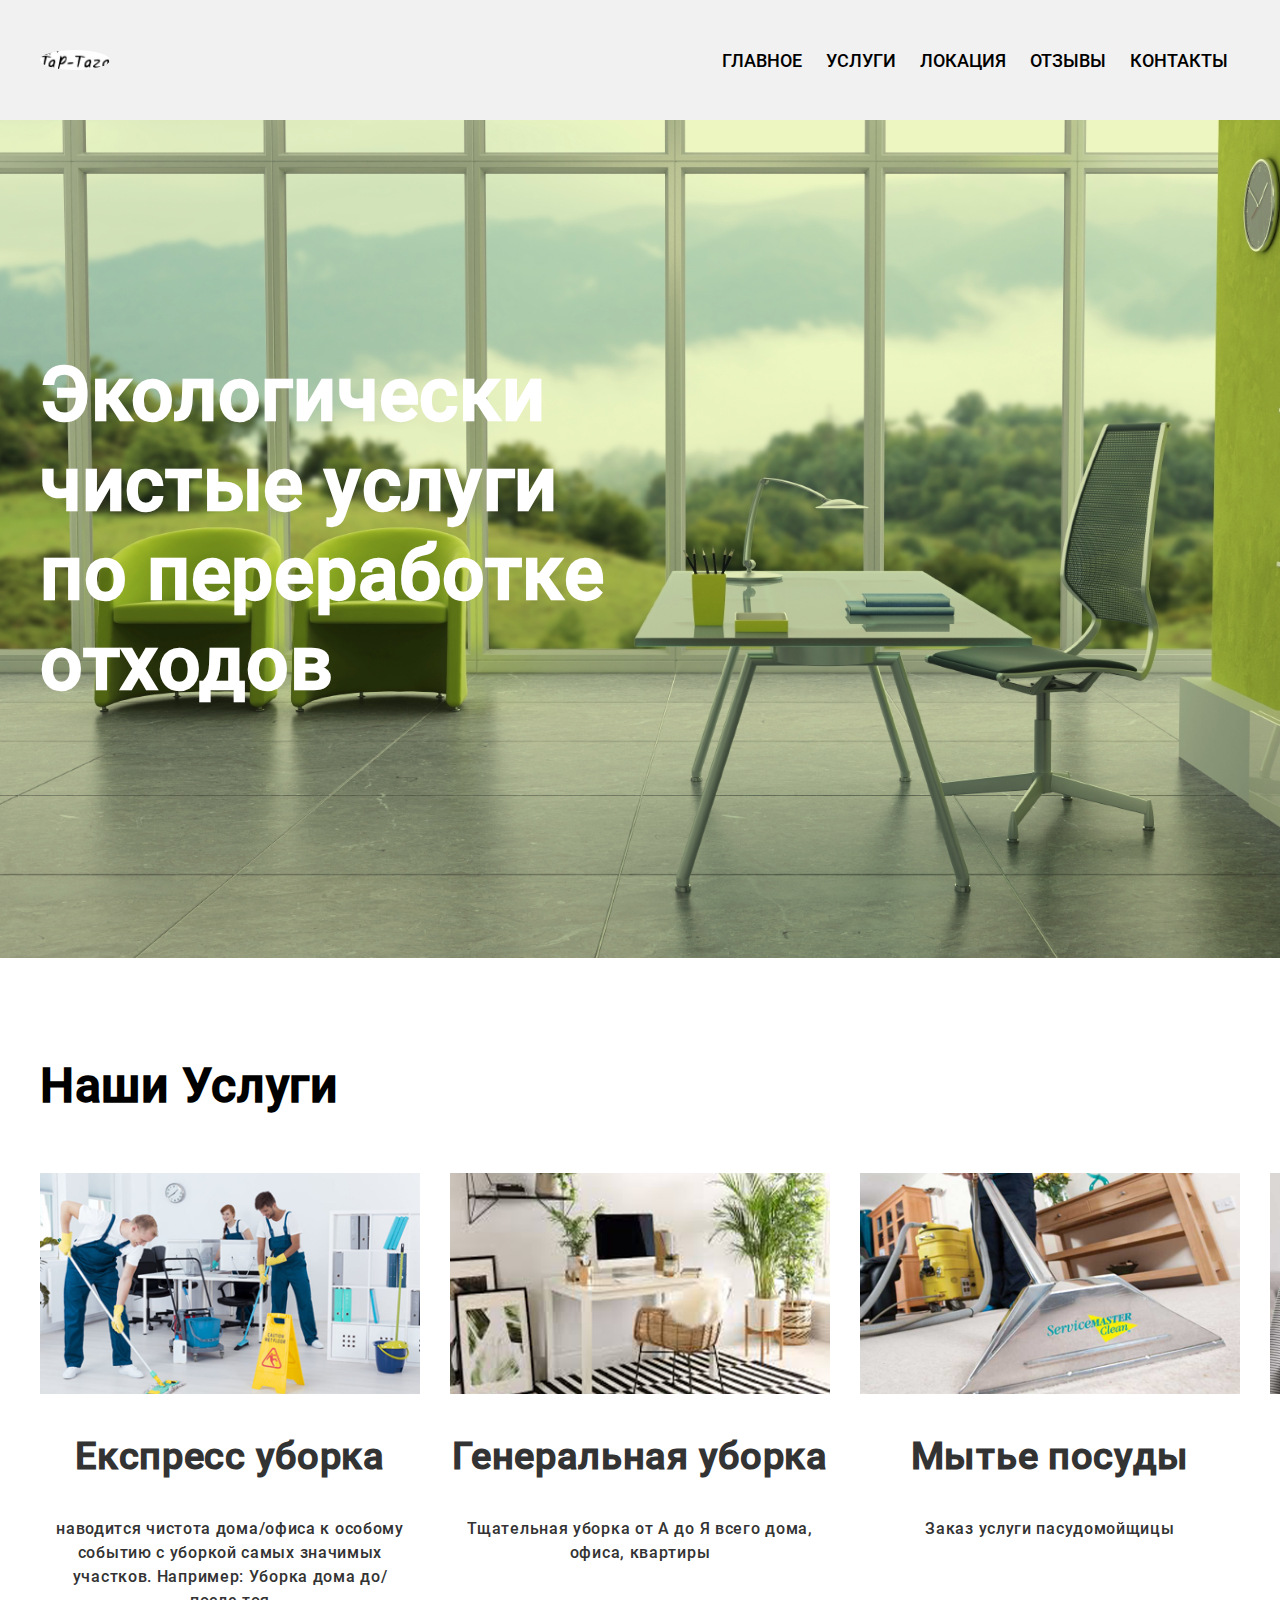
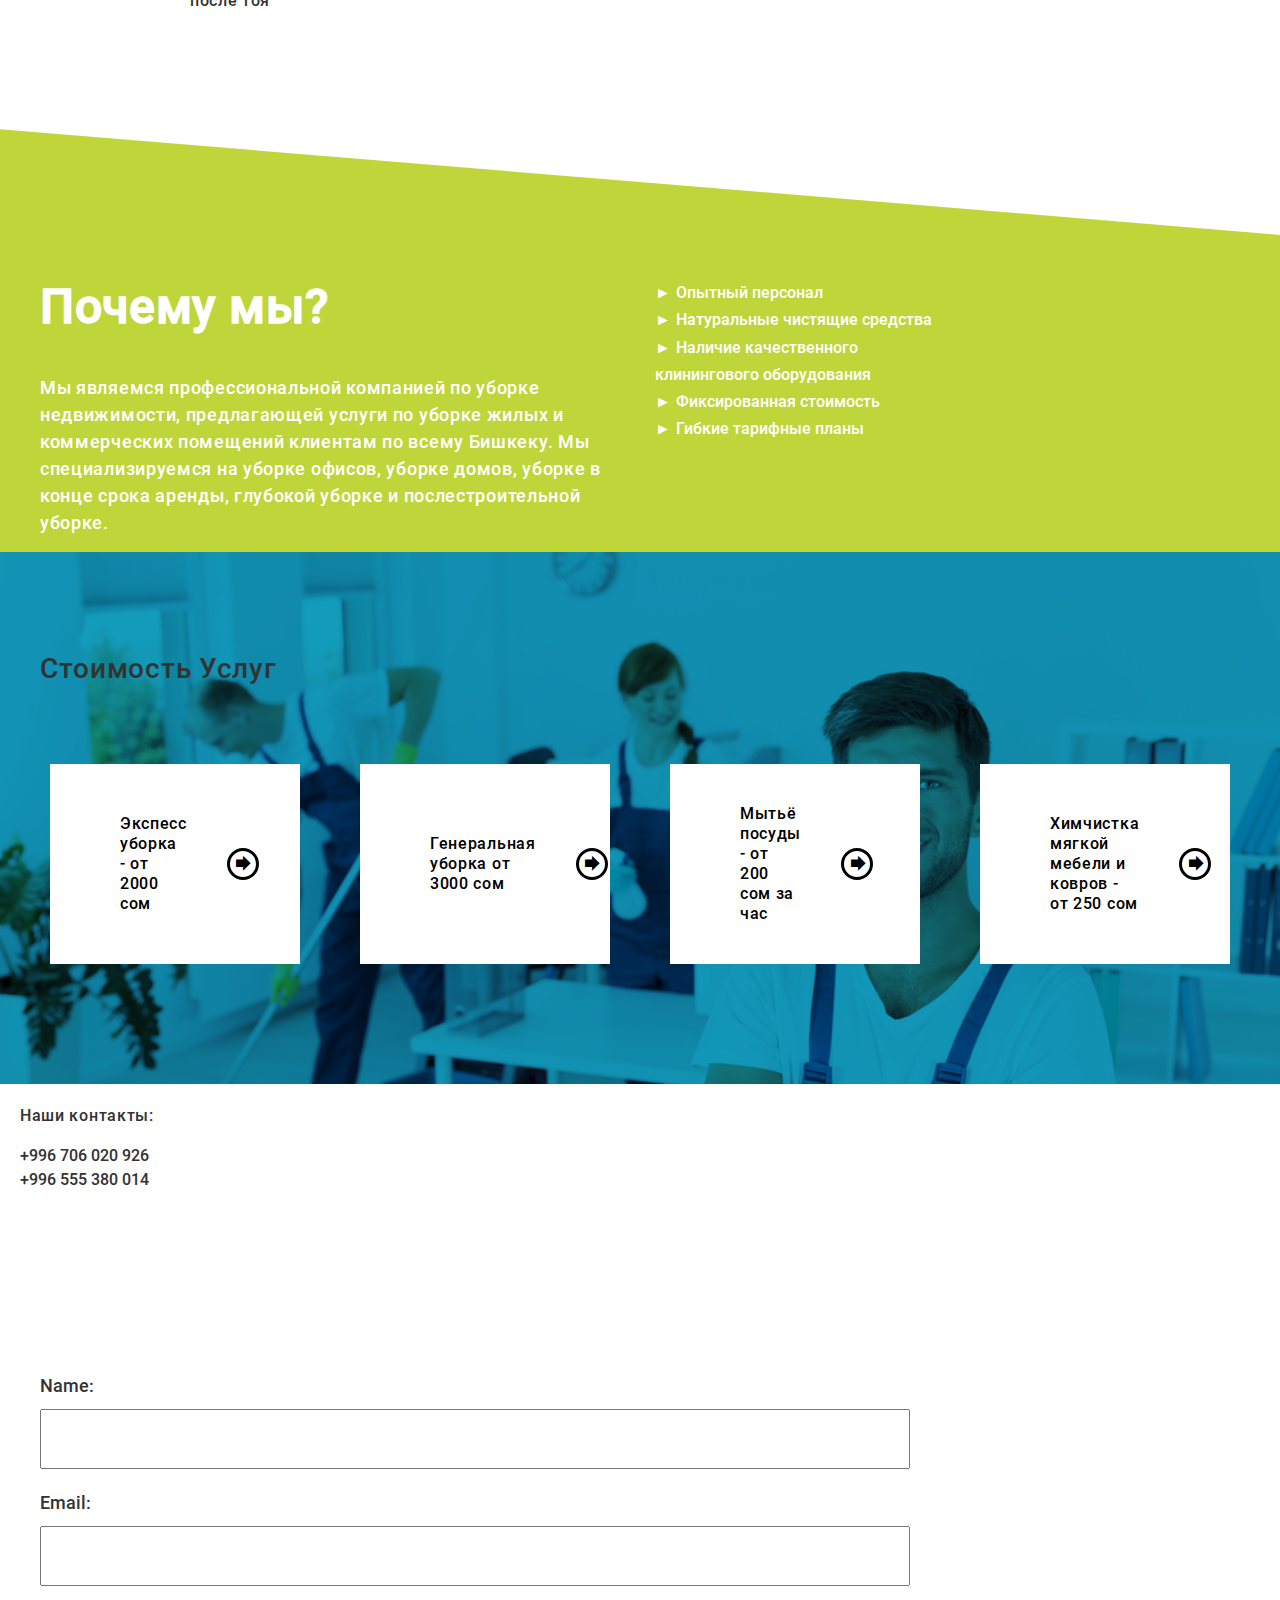
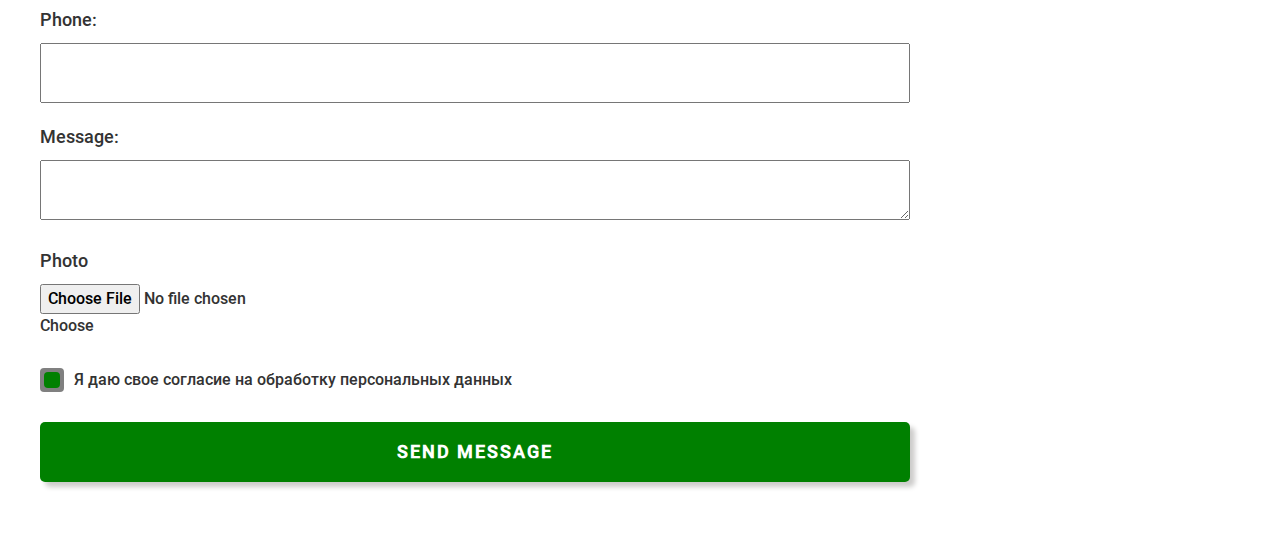
<file: cleaning-company-master/cleaning-company-master/index.html>
<!DOCTYPE html>
<html>
<head>
	<meta charset="utf-8">
	<meta name="viewport" content="width=device-width, initial-scale=1.0, maximum-scale=1.0, minimum-scale=1.0"></meta>
	<meta http-equiv="X-UA-Compatible" content="ie=edge">
	<title>Business site</title>
	<link rel="stylesheet" type="text/css" href="slick/slick/slick.css"/>
    <link rel="stylesheet" type="text/css" href="slick/slick/slick-theme.css"/>
	<link rel="stylesheet" href="fonts/fontello/css/animation.css" type="text/css" />
	<link rel="stylesheet" href="fonts/fontello/css/home.css" type="text/css" />
	<link rel="stylesheet" href="fonts/fontello/css/home-codes.css" type="text/css" />
	<link rel="stylesheet" href="fonts/fontello/css/home-embedded.css" type="text/css" />
	<link rel="stylesheet" href="fonts/fontello/css/home-ie7.css" type="text/css" />
	<link rel="stylesheet" href="fonts/fontello/css/home-ie7-codes.css" type="text/css" />
	<link rel="stylesheet" href="css/bootstrap.min.css">
	<link rel="stylesheet" href="fonts/fontello-5/css/animation.css" type="text/css" />
	<link rel="stylesheet" href="fonts/fontello-5/css/home.css" type="text/css" />
	<link rel="stylesheet" href="fonts/fontello-5/css/home-codes.css" type="text/css" />
	<link rel="stylesheet" href="fonts/fontello-5/css/home-embedded.css" type="text/css" />
	<link rel="stylesheet" href="fonts/fontello-5/css/home-ie7.css" type="text/css" />
	<link rel="stylesheet" href="fonts/fontello-5/css/home-ie7-codes.css" type="text/css" />
	<link rel="stylesheet" type="text/css" href="css/style.css">
	<script src="https://cdnjs.cloudflare.com/ajax/libs/jquery/2.2.2/jquery.min.js"></script>
</head>
<body>
	<header id="header" class="header">
		<div class="container">
			<div class="header__body d-flex row justify-content-between">
				<div class="header__logo col-2 align-self-center">
					<a href="#" class="header__logo">
						<img src="img/logoo.jpg" class="logo">
					</a>
					
				</div>
				<div class="header__burger align-self-center">
					<span></span>
				</div>
				<nav class="header__menu col-lg-8 col-md-10 align-self-center justify-content-end">
					<ul class="menu justify-content-end">
						<li class="menu__item">
							<a href="#">Главное</a>
						</li>
						<li class="menu__item">
							<a href="#">Услуги</a>
						</li>
						<li class="menu__item">
							<a href="#">Локация</a>
						</li>
						<li class="menu__item">
							<a href="#">Отзывы</a>
						</li>
						<li class="menu__item">
							<a href="#">Контакты</a>
						</li>
					</ul>
				</nav>
			</div>
		</div>
	</header>
	<main>
	<div class="main">
		<div class="container">
			<div class="row">
				<div class="col-lg-6">
					<div class="eco">
						<!-- <p class="eco__text">Обеспечение чистоты в офисе - ключевой компонент современной эффективной организации. Чистота имеет первостепенное значение для репутации компании и восприятия ее клиентами.</p> -->
						<h1>Экологически чистые услуги по переработке отходов</h1>
						<!-- <div class="eco__button"> Мгновенное предложение</div> -->
					</div>
				</div>
			</div>
		</div>
	</div>
</main>
	<div class="container">
			<div class="row">
				<div class="services">
					<div class="col-lg-6">
						<h2 class="services__title">Наши Услуги</h2>
						<!-- <p class="services__text">Наши услуги отличаются конкурентоспособностью. Мы понимаем, что каждая компания уникальна и может иметь различные потребности и ожидания. Мы тесно сотрудничаем с клиентами в поиске наиболее экономически эффективных решений, обеспечивая при этом такой уровень обслуживания, который позволит добиться чистоты.</p> -->
					</div>
					<div class="services__description justify-content-between">
						<div class="services__description_item col-lg-4">
							<div class="services__description_img">
								<div class="cards_img img-thumbnails_1">
									<img src="img/chisto.png">
								</div>
								<h5 class="services__description_type text-center">Експресс уборка</h5>
								<p class="services__description_text text-center">наводится чистота дома/офиса к особому событию с уборкой самых значимых участков. Например: Уборка дома до/после тоя</p>
							</div>
						</div>
						<div class="services__description_item col-lg-4">
							<div class="services__description_img">
								<div class="cards_img img-thumbnails_2">
									<img src="img/clean1.png">
								</div>
								<h5 class="services__description_type text-center">Генеральная уборка</h5>
								<p class="services__description_text text-center">Тщательная уборка от А до Я всего дома, офиса, квартиры</p>
							</div>
						</div>
						<div class="services__description_item col-lg-4">
							<div class="services__description_img">
								<div class="cards_img img-thumbnails_3">
									<img src="img/clean.png">
								</div>
								<h5 class="services__description_type text-center">Мытье посуды</h5>
								<p class="services__description_text text-center">Заказ услуги пасудомойщицы</p>
							</div>
						</div>
						<div class="services__description_item col-lg-4">
							<div class="services__description_img">
								<div class="cards_img img-thumbnails_3">
									<img src="img/хим.jpg">
								</div>
								<h5 class="services__description_type text-center">Химчистка мягкой мебели, ковров</h5>
								<p class="services__description_text text-center"></p>
							</div>
						</div>
					</div>
				</div>
			</div>
		</div>
		
		<div class="location">
			<div class="container">
				<div class="row">
					<div class="col-lg-6">
						<h2 class="location__title">Почему мы?</h2>
						<p>Мы являемся профессиональной компанией по уборке недвижимости, предлагающей услуги по уборке жилых и коммерческих помещений клиентам по всему Бишкеку. Мы специализируемся на уборке офисов, уборке домов, уборке в конце срока аренды, глубокой уборке и послестроительной уборке.</p>
					</div>
					<div class="location__item col-lg-3">
						<ul>
							<li>Опытный персонал</li>
							<li>Натуральные чистящие средства</li>
							<li>Наличие качественного клинингового оборудования</li>
							<li>Фиксированная стоимость</li>
							<li>Гибкие тарифные планы</li>
							<!-- <li>Протирание плинтусов и окрашенных поверхностей</li>
							<li>Точечная уборка, например, пролитого чая</li>
							<li>Туалеты и туалеты для персонала</li> -->
						</ul>
					</div>
					<!-- <div class="location__item col-lg-3">
						<ul>
							<li> Удаление пыли, полировка поверхностей</li>
							<li>Протирание и дезинфекция дверных ручек</li>
							<li>Точечная уборка, например, пролитый чай</li>
							<li>Протирание плинтусов и окрашенных поверхностей</li>
				            <li>Уборные и туалеты для персонала</li>
							<li>Кухня и зоны приготовления пищи</li>
							<li>Опорожнение мусорных корзин и замена мусорных пакетов</li>
						</ul>
					</div> -->
				</div>
			</div>
		</div>
		<div class="removals">
			<div class="container">
				<div class="row removals__right">
					<div class="col-lg-6">
						<h3>Стоимость Услуг</h3>
					</div>
					<div class="col-lg-6">
						
					</div>
				</div>
				<div class="row">
					<div class="col-lg-12 col-md-6 col-sm-4 col-4 align-self-center removals__block">
						<div class="removals__block_item">
							<div class="removals__block_title"><p>Экспесс уборка - от 2000 сом</p></div>
							<div class="removals__block_link"><a class="icon-right-bold" href="#"></a></div>
						</div>
						<div class="removals__block_item">
							<div class="removals__block_title"><p>Генеральная уборка от 3000 сом</p></div>
							<div class="removals__block_link"><a class="icon-right-bold" href="#"></a></div>
						</div>
						<div class="removals__block_item">
							<div class="removals__block_title"><p>Мытьё посуды - от 200 сом за час</p></div>
							<div class="removals__block_link"><a class="icon-right-bold" href="#"></a></div>
						</div>
						<div class="removals__block_item">
							<div class="removals__block_title"><p>Химчистка мягкой мебели и ковров - от 250 сом</p></div>
							<div class="removals__block_link"><a class="icon-right-bold" href="#"></a></div>
						</div>
					</div>
				</div>
				<!-- <div class="row">
					<div class="col-lg-12 col-md-6 col-sm-4 col-4 align-self-center removals__block">
						<div class="removals__block_item">
							<div class="removals__block_title"><p>Барахолка<p></div>
							<div class="removals__block_link"><a class="icon-right-bold" href="#"></a></div>
						</div>
						<div class="removals__block_item">
							<div class="removals__block_title"><p>Расчистка</p></div>
							<div class="removals__block_link"><a class="icon-right-bold" href="#"></a></div>
						</div>
						<div class="removals__block_item">
							<div class="removals__block_title"><p>Барахолка</p></div>
							<div class="removals__block_link"><a class="icon-right-bold" href="#"></a></div>
						</div>
						<div class="removals__block_item">
							<div class="removals__block_title"><p>Расчистка<p></div>
							<div class="removals__block_link"><a class="icon-right-bold" href="#"></a></div>
						</div>
					</div>
				</div> -->
			</div>
			</div>
			<div class="reviews">
				<p class="contacts">Наши контакты:</p>
				<div>+996 706 020 926</div>
				<div>+996 555 380 014</div>
			</div>
		</div>
		<div class="form__wrapper">
			<div class="container">
				<div class=form>
					<form action="#" id="form" class="form__body">
						
						<div class="form__item">
							<label for="formName" class="form__label">Name:</label>
							<input id="formName" type="text" name="name" class="form__input _req">
						</div>
						<div class="form__item">
							<label for="formEmail" class="form__label">Email:</label>
							<input id="formEmail" type="text" name="email" class="form__input _req _email">
						</div>
						<div class="form__item">
							<label for="formPhone" class="form__label">Phone:</label>
							<input id="formPhone" type="text" name="phone" class="form__input">
						</div>
						<div class="form__item">
							<label for="formMessage" class="form__label">Message:</label>
							<textarea name="message" id="formMessage" class="form__input"></textarea>
						</div>
						<div class="form__item">
							<div class="form__label">Photo</div>
							<div class="file">
								<div class="file__item">
									<input id="formImage" accept=".jpg, .png, .gif" type="file" name="image" class="file__input">
									<div class="file__button">Choose</div>
								</div>
								<div id="formPreview" class="file__preview"></div>
							</div>
							<div class="checkbox">
								<input id="formAgreement" checked type="checkbox" name="agreement" class="checkbox__input _req">
								<label for="formAgreement" class="checkbox__label"><span>Я даю свое согласие на обработку персональных данных</span></label>
							</div>
							<button type="submit" class="form__button">Send message</button>
						</form>
					</div>
				</div>
			</div>
		<footer>
			<script src="js/script.js"></script>
			<script src="https://code.jquery.com/jquery-3.4.0.min.js" integrity="sha256-BJeo0qm959uMBGb65z40ejJYGSgR7REI4+CW1fNKwOg=" crossorigin="anonymous"></script>
		</footer>
		
</body>
</html>
</file>
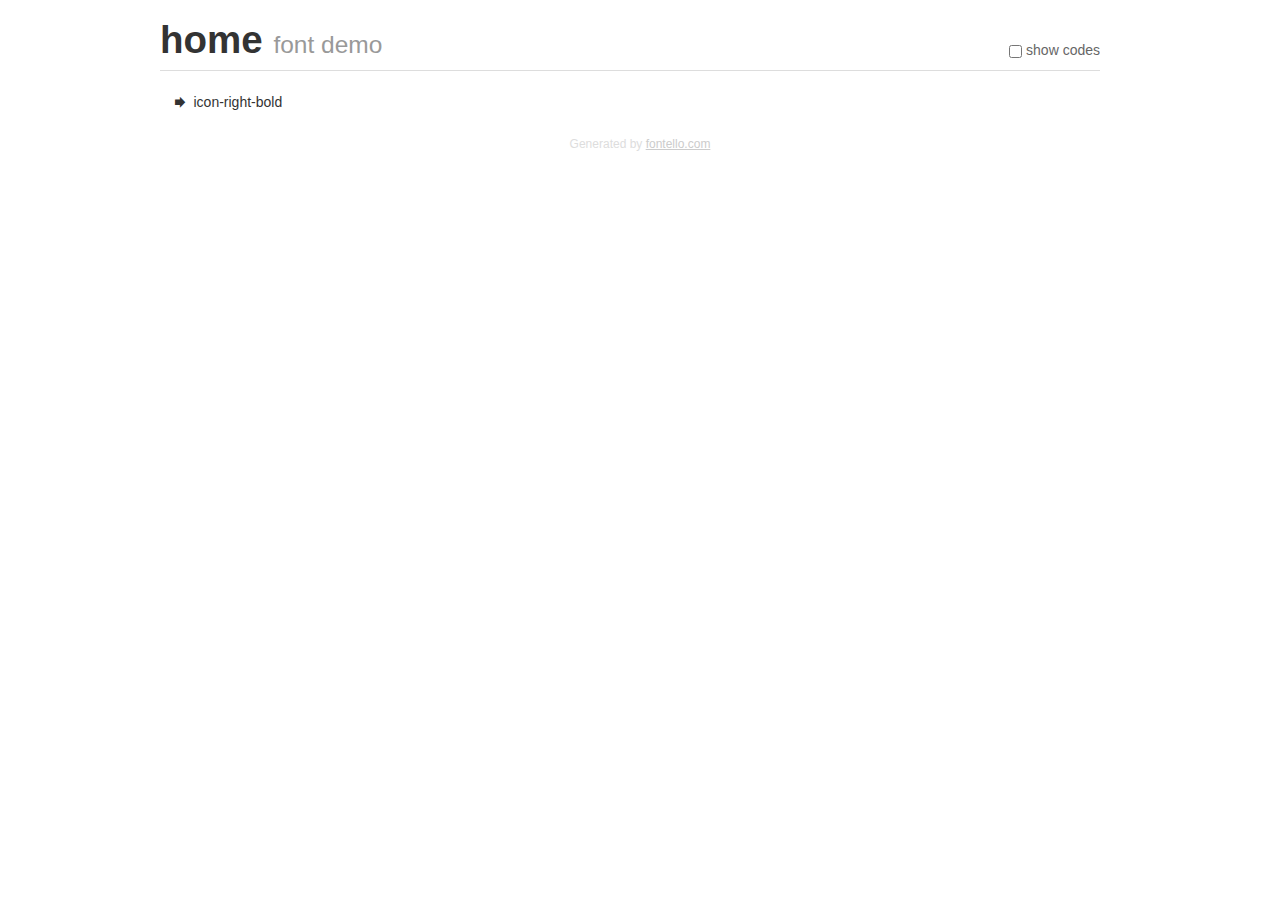
<file: cleaning-company-master/cleaning-company-master/fonts/fontello-5/demo.html>
<!DOCTYPE html>
<html>
  <head><!--[if lt IE 9]><script language="javascript" type="text/javascript" src="//html5shim.googlecode.com/svn/trunk/html5.js"></script><![endif]-->
    <meta charset="UTF-8"><style>/*
 * Bootstrap v2.2.1
 *
 * Copyright 2012 Twitter, Inc
 * Licensed under the Apache License v2.0
 * http://www.apache.org/licenses/LICENSE-2.0
 *
 * Designed and built with all the love in the world @twitter by @mdo and @fat.
 */
.clearfix {
  *zoom: 1;
}
.clearfix:before,
.clearfix:after {
  display: table;
  content: "";
  line-height: 0;
}
.clearfix:after {
  clear: both;
}
html {
  font-size: 100%;
  -webkit-text-size-adjust: 100%;
  -ms-text-size-adjust: 100%;
}
a:focus {
  outline: thin dotted #333;
  outline: 5px auto -webkit-focus-ring-color;
  outline-offset: -2px;
}
a:hover,
a:active {
  outline: 0;
}
button,
input,
select,
textarea {
  margin: 0;
  font-size: 100%;
  vertical-align: middle;
}
button,
input {
  *overflow: visible;
  line-height: normal;
}
button::-moz-focus-inner,
input::-moz-focus-inner {
  padding: 0;
  border: 0;
}
body {
  margin: 0;
  font-family: "Helvetica Neue", Helvetica, Arial, sans-serif;
  font-size: 14px;
  line-height: 20px;
  color: #333;
  background-color: #fff;
}
a {
  color: #08c;
  text-decoration: none;
}
a:hover {
  color: #005580;
  text-decoration: underline;
}
.row {
  margin-left: -20px;
  *zoom: 1;
}
.row:before,
.row:after {
  display: table;
  content: "";
  line-height: 0;
}
.row:after {
  clear: both;
}
[class*="span"] {
  float: left;
  min-height: 1px;
  margin-left: 20px;
}
.container,
.navbar-static-top .container,
.navbar-fixed-top .container,
.navbar-fixed-bottom .container {
  width: 940px;
}
.span12 {
  width: 940px;
}
.span11 {
  width: 860px;
}
.span10 {
  width: 780px;
}
.span9 {
  width: 700px;
}
.span8 {
  width: 620px;
}
.span7 {
  width: 540px;
}
.span6 {
  width: 460px;
}
.span5 {
  width: 380px;
}
.span4 {
  width: 300px;
}
.span3 {
  width: 220px;
}
.span2 {
  width: 140px;
}
.span1 {
  width: 60px;
}
[class*="span"].pull-right,
.row-fluid [class*="span"].pull-right {
  float: right;
}
.container {
  margin-right: auto;
  margin-left: auto;
  *zoom: 1;
}
.container:before,
.container:after {
  display: table;
  content: "";
  line-height: 0;
}
.container:after {
  clear: both;
}
p {
  margin: 0 0 10px;
}
.lead {
  margin-bottom: 20px;
  font-size: 21px;
  font-weight: 200;
  line-height: 30px;
}
small {
  font-size: 85%;
}
h1 {
  margin: 10px 0;
  font-family: inherit;
  font-weight: bold;
  line-height: 20px;
  color: inherit;
  text-rendering: optimizelegibility;
}
h1 small {
  font-weight: normal;
  line-height: 1;
  color: #999;
}
h1 {
  line-height: 40px;
}
h1 {
  font-size: 38.5px;
}
h1 small {
  font-size: 24.5px;
}
body {
  margin-top: 90px;
}
.header {
  position: fixed;
  top: 0;
  left: 50%;
  margin-left: -480px;
  background-color: #fff;
  border-bottom: 1px solid #ddd;
  padding-top: 10px;
  z-index: 10;
}
.footer {
  color: #ddd;
  font-size: 12px;
  text-align: center;
  margin-top: 20px;
}
.footer a {
  color: #ccc;
  text-decoration: underline;
}
.the-icons {
  font-size: 14px;
  line-height: 24px;
}
.switch {
  position: absolute;
  right: 0;
  bottom: 10px;
  color: #666;
}
.switch input {
  margin-right: 0.3em;
}
.codesOn .i-name {
  display: none;
}
.codesOn .i-code {
  display: inline;
}
.i-code {
  display: none;
}
@font-face {
      font-family: 'home';
      src: url('./font/home.eot?24981416');
      src: url('./font/home.eot?24981416#iefix') format('embedded-opentype'),
           url('./font/home.woff?24981416') format('woff'),
           url('./font/home.ttf?24981416') format('truetype'),
           url('./font/home.svg?24981416#home') format('svg');
      font-weight: normal;
      font-style: normal;
    }
     
     
    .demo-icon
    {
      font-family: "home";
      font-style: normal;
      font-weight: normal;
      speak: never;
     
      display: inline-block;
      text-decoration: inherit;
      width: 1em;
      margin-right: .2em;
      text-align: center;
      /* opacity: .8; */
     
      /* For safety - reset parent styles, that can break glyph codes*/
      font-variant: normal;
      text-transform: none;
     
      /* fix buttons height, for twitter bootstrap */
      line-height: 1em;
     
      /* Animation center compensation - margins should be symmetric */
      /* remove if not needed */
      margin-left: .2em;
     
      /* You can be more comfortable with increased icons size */
      /* font-size: 120%; */
     
      /* Font smoothing. That was taken from TWBS */
      -webkit-font-smoothing: antialiased;
      -moz-osx-font-smoothing: grayscale;
     
      /* Uncomment for 3D effect */
      /* text-shadow: 1px 1px 1px rgba(127, 127, 127, 0.3); */
    }
     </style>
    <link rel="stylesheet" href="css/animation.css"><!--[if IE 7]><link rel="stylesheet" href="css/" + font.fontname + "-ie7.css"><![endif]-->
    <script>
      function toggleCodes(on) {
        var obj = document.getElementById('icons');
      
        if (on) {
          obj.className += ' codesOn';
        } else {
          obj.className = obj.className.replace(' codesOn', '');
        }
      }
      
    </script>
  </head>
  <body>
    <div class="container header">
      <h1>home <small>font demo</small></h1>
      <label class="switch">
        <input type="checkbox" onclick="toggleCodes(this.checked)">show codes
      </label>
    </div>
    <div class="container" id="icons">
      <div class="row">
        <div class="the-icons span3" title="Code: 0xe802"><i class="demo-icon icon-right-bold">&#xe802;</i> <span class="i-name">icon-right-bold</span><span class="i-code">0xe802</span></div>
      </div>
    </div>
    <div class="container footer">Generated by <a href="http://fontello.com">fontello.com</a></div>
  </body>
</html>
</file>
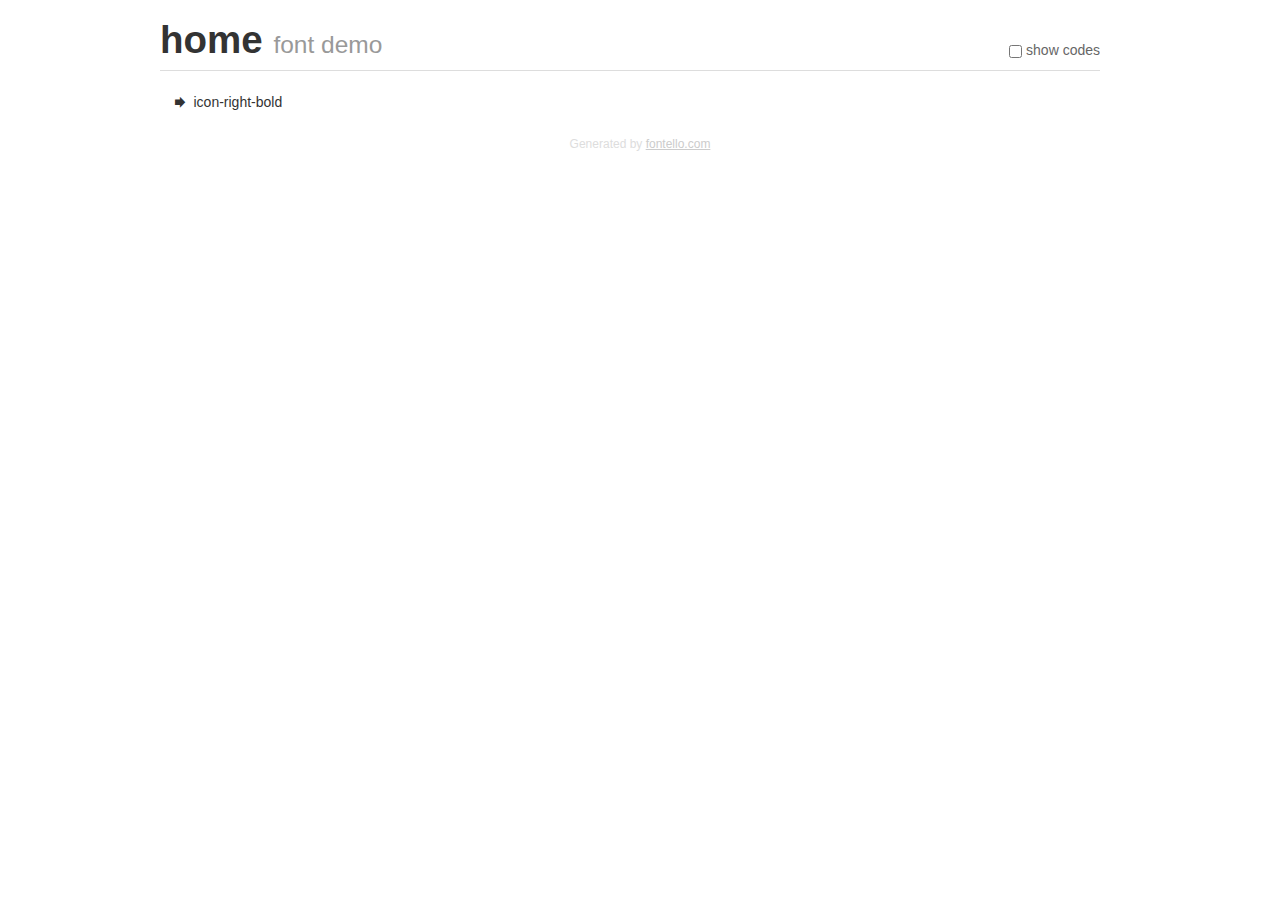
<file: cleaning-company-master/cleaning-company-master/fonts/fontello/demo.html>
<!DOCTYPE html>
<html>
  <head><!--[if lt IE 9]><script language="javascript" type="text/javascript" src="//html5shim.googlecode.com/svn/trunk/html5.js"></script><![endif]-->
    <meta charset="UTF-8"><style>/*
 * Bootstrap v2.2.1
 *
 * Copyright 2012 Twitter, Inc
 * Licensed under the Apache License v2.0
 * http://www.apache.org/licenses/LICENSE-2.0
 *
 * Designed and built with all the love in the world @twitter by @mdo and @fat.
 */
.clearfix {
  *zoom: 1;
}
.clearfix:before,
.clearfix:after {
  display: table;
  content: "";
  line-height: 0;
}
.clearfix:after {
  clear: both;
}
html {
  font-size: 100%;
  -webkit-text-size-adjust: 100%;
  -ms-text-size-adjust: 100%;
}
a:focus {
  outline: thin dotted #333;
  outline: 5px auto -webkit-focus-ring-color;
  outline-offset: -2px;
}
a:hover,
a:active {
  outline: 0;
}
button,
input,
select,
textarea {
  margin: 0;
  font-size: 100%;
  vertical-align: middle;
}
button,
input {
  *overflow: visible;
  line-height: normal;
}
button::-moz-focus-inner,
input::-moz-focus-inner {
  padding: 0;
  border: 0;
}
body {
  margin: 0;
  font-family: "Helvetica Neue", Helvetica, Arial, sans-serif;
  font-size: 14px;
  line-height: 20px;
  color: #333;
  background-color: #fff;
}
a {
  color: #08c;
  text-decoration: none;
}
a:hover {
  color: #005580;
  text-decoration: underline;
}
.row {
  margin-left: -20px;
  *zoom: 1;
}
.row:before,
.row:after {
  display: table;
  content: "";
  line-height: 0;
}
.row:after {
  clear: both;
}
[class*="span"] {
  float: left;
  min-height: 1px;
  margin-left: 20px;
}
.container,
.navbar-static-top .container,
.navbar-fixed-top .container,
.navbar-fixed-bottom .container {
  width: 940px;
}
.span12 {
  width: 940px;
}
.span11 {
  width: 860px;
}
.span10 {
  width: 780px;
}
.span9 {
  width: 700px;
}
.span8 {
  width: 620px;
}
.span7 {
  width: 540px;
}
.span6 {
  width: 460px;
}
.span5 {
  width: 380px;
}
.span4 {
  width: 300px;
}
.span3 {
  width: 220px;
}
.span2 {
  width: 140px;
}
.span1 {
  width: 60px;
}
[class*="span"].pull-right,
.row-fluid [class*="span"].pull-right {
  float: right;
}
.container {
  margin-right: auto;
  margin-left: auto;
  *zoom: 1;
}
.container:before,
.container:after {
  display: table;
  content: "";
  line-height: 0;
}
.container:after {
  clear: both;
}
p {
  margin: 0 0 10px;
}
.lead {
  margin-bottom: 20px;
  font-size: 21px;
  font-weight: 200;
  line-height: 30px;
}
small {
  font-size: 85%;
}
h1 {
  margin: 10px 0;
  font-family: inherit;
  font-weight: bold;
  line-height: 20px;
  color: inherit;
  text-rendering: optimizelegibility;
}
h1 small {
  font-weight: normal;
  line-height: 1;
  color: #999;
}
h1 {
  line-height: 40px;
}
h1 {
  font-size: 38.5px;
}
h1 small {
  font-size: 24.5px;
}
body {
  margin-top: 90px;
}
.header {
  position: fixed;
  top: 0;
  left: 50%;
  margin-left: -480px;
  background-color: #fff;
  border-bottom: 1px solid #ddd;
  padding-top: 10px;
  z-index: 10;
}
.footer {
  color: #ddd;
  font-size: 12px;
  text-align: center;
  margin-top: 20px;
}
.footer a {
  color: #ccc;
  text-decoration: underline;
}
.the-icons {
  font-size: 14px;
  line-height: 24px;
}
.switch {
  position: absolute;
  right: 0;
  bottom: 10px;
  color: #666;
}
.switch input {
  margin-right: 0.3em;
}
.codesOn .i-name {
  display: none;
}
.codesOn .i-code {
  display: inline;
}
.i-code {
  display: none;
}
@font-face {
      font-family: 'home';
      src: url('./font/home.eot?53160319');
      src: url('./font/home.eot?53160319#iefix') format('embedded-opentype'),
           url('./font/home.woff?53160319') format('woff'),
           url('./font/home.ttf?53160319') format('truetype'),
           url('./font/home.svg?53160319#home') format('svg');
      font-weight: normal;
      font-style: normal;
    }
     
     
    .demo-icon
    {
      font-family: "home";
      font-style: normal;
      font-weight: normal;
      speak: never;
     
      display: inline-block;
      text-decoration: inherit;
      width: 1em;
      margin-right: .2em;
      text-align: center;
      /* opacity: .8; */
     
      /* For safety - reset parent styles, that can break glyph codes*/
      font-variant: normal;
      text-transform: none;
     
      /* fix buttons height, for twitter bootstrap */
      line-height: 1em;
     
      /* Animation center compensation - margins should be symmetric */
      /* remove if not needed */
      margin-left: .2em;
     
      /* You can be more comfortable with increased icons size */
      /* font-size: 120%; */
     
      /* Font smoothing. That was taken from TWBS */
      -webkit-font-smoothing: antialiased;
      -moz-osx-font-smoothing: grayscale;
     
      /* Uncomment for 3D effect */
      /* text-shadow: 1px 1px 1px rgba(127, 127, 127, 0.3); */
    }
     </style>
    <link rel="stylesheet" href="css/animation.css"><!--[if IE 7]><link rel="stylesheet" href="css/" + font.fontname + "-ie7.css"><![endif]-->
    <script>
      function toggleCodes(on) {
        var obj = document.getElementById('icons');
      
        if (on) {
          obj.className += ' codesOn';
        } else {
          obj.className = obj.className.replace(' codesOn', '');
        }
      }
      
    </script>
  </head>
  <body>
    <div class="container header">
      <h1>home <small>font demo</small></h1>
      <label class="switch">
        <input type="checkbox" onclick="toggleCodes(this.checked)">show codes
      </label>
    </div>
    <div class="container" id="icons">
      <div class="row">
        <div class="the-icons span3" title="Code: 0xe802"><i class="demo-icon icon-right-bold">&#xe802;</i> <span class="i-name">icon-right-bold</span><span class="i-code">0xe802</span></div>
      </div>
    </div>
    <div class="container footer">Generated by <a href="http://fontello.com">fontello.com</a></div>
  </body>
</html>
</file>
<file: cleaning-company-master/cleaning-company-master/fonts/fontello/css/home.css>
@font-face {
  font-family: 'home';
  src: url('../font/home.eot?85534875');
  src: url('../font/home.eot?85534875#iefix') format('embedded-opentype'),
       url('../font/home.woff2?85534875') format('woff2'),
       url('../font/home.woff?85534875') format('woff'),
       url('../font/home.ttf?85534875') format('truetype'),
       url('../font/home.svg?85534875#home') format('svg');
  font-weight: normal;
  font-style: normal;
}
/* Chrome hack: SVG is rendered more smooth in Windozze. 100% magic, uncomment if you need it. */
/* Note, that will break hinting! In other OS-es font will be not as sharp as it could be */
/*
@media screen and (-webkit-min-device-pixel-ratio:0) {
  @font-face {
    font-family: 'home';
    src: url('../font/home.svg?85534875#home') format('svg');
  }
}
*/
 
 [class^="icon-"]:before, [class*=" icon-"]:before {
  font-family: "home";
  font-style: normal;
  font-weight: normal;
  speak: never;
 
  display: inline-block;
  text-decoration: inherit;
  width: 1em;
  margin-right: .2em;
  text-align: center;
  /* opacity: .8; */
 
  /* For safety - reset parent styles, that can break glyph codes*/
  font-variant: normal;
  text-transform: none;
 
  /* fix buttons height, for twitter bootstrap */
  line-height: 1em;
 
  /* Animation center compensation - margins should be symmetric */
  /* remove if not needed */
  margin-left: .2em;
 
  /* you can be more comfortable with increased icons size */
  /* font-size: 120%; */
 
  /* Font smoothing. That was taken from TWBS */
  -webkit-font-smoothing: antialiased;
  -moz-osx-font-smoothing: grayscale;
 
  /* Uncomment for 3D effect */
  /* text-shadow: 1px 1px 1px rgba(127, 127, 127, 0.3); */
}
 
.icon-right-bold:before { content: '\e802'; } /* '' */
</file>
<file: cleaning-company-master/cleaning-company-master/fonts/fontello/css/home-codes.css>
.icon-right-bold:before { content: '\e802'; } /* '' */
</file>
<file: cleaning-company-master/cleaning-company-master/fonts/fontello/css/home-embedded.css>
@font-face {
  font-family: 'home';
  src: url('../font/home.eot?68029098');
  src: url('../font/home.eot?68029098#iefix') format('embedded-opentype'),
       url('../font/home.svg?68029098#home') format('svg');
  font-weight: normal;
  font-style: normal;
}
@font-face {
  font-family: 'home';
  src: url('[data-uri]') format('woff'),
       url('[data-uri]') format('truetype');
}
/* Chrome hack: SVG is rendered more smooth in Windozze. 100% magic, uncomment if you need it. */
/* Note, that will break hinting! In other OS-es font will be not as sharp as it could be */
/*
@media screen and (-webkit-min-device-pixel-ratio:0) {
  @font-face {
    font-family: 'home';
    src: url('../font/home.svg?68029098#home') format('svg');
  }
}
*/
 
 [class^="icon-"]:before, [class*=" icon-"]:before {
  font-family: "home";
  font-style: normal;
  font-weight: normal;
  speak: never;
 
  display: inline-block;
  text-decoration: inherit;
  width: 1em;
  margin-right: .2em;
  text-align: center;
  /* opacity: .8; */
 
  /* For safety - reset parent styles, that can break glyph codes*/
  font-variant: normal;
  text-transform: none;
 
  /* fix buttons height, for twitter bootstrap */
  line-height: 1em;
 
  /* Animation center compensation - margins should be symmetric */
  /* remove if not needed */
  margin-left: .2em;
 
  /* you can be more comfortable with increased icons size */
  /* font-size: 120%; */
 
  /* Uncomment for 3D effect */
  /* text-shadow: 1px 1px 1px rgba(127, 127, 127, 0.3); */
}
.icon-right-bold:before { content: '\e802'; } /* '' */
</file>
<file: cleaning-company-master/cleaning-company-master/fonts/fontello/css/home-ie7.css>
[class^="icon-"], [class*=" icon-"] {
  font-family: 'home';
  font-style: normal;
  font-weight: normal;
 
  /* fix buttons height */
  line-height: 1em;
 
  /* you can be more comfortable with increased icons size */
  /* font-size: 120%; */
}
 
.icon-right-bold { *zoom: expression( this.runtimeStyle['zoom'] = '1', this.innerHTML = '&#xe802;&nbsp;'); }
</file>
<file: cleaning-company-master/cleaning-company-master/fonts/fontello/css/home-ie7-codes.css>
.icon-right-bold { *zoom: expression( this.runtimeStyle['zoom'] = '1', this.innerHTML = '&#xe802;&nbsp;'); }
</file>
<file: cleaning-company-master/cleaning-company-master/fonts/fontello-5/css/home.css>
@font-face {
  font-family: 'home';
  src: url('../font/home.eot?68895452');
  src: url('../font/home.eot?68895452#iefix') format('embedded-opentype'),
       url('../font/home.woff2?68895452') format('woff2'),
       url('../font/home.woff?68895452') format('woff'),
       url('../font/home.ttf?68895452') format('truetype'),
       url('../font/home.svg?68895452#home') format('svg');
  font-weight: normal;
  font-style: normal;
}
/* Chrome hack: SVG is rendered more smooth in Windozze. 100% magic, uncomment if you need it. */
/* Note, that will break hinting! In other OS-es font will be not as sharp as it could be */
/*
@media screen and (-webkit-min-device-pixel-ratio:0) {
  @font-face {
    font-family: 'home';
    src: url('../font/home.svg?68895452#home') format('svg');
  }
}
*/
 
 [class^="icon-"]:before, [class*=" icon-"]:before {
  font-family: "home";
  font-style: normal;
  font-weight: normal;
  speak: never;
 
  display: inline-block;
  text-decoration: inherit;
  width: 1em;
  margin-right: .2em;
  text-align: center;
  /* opacity: .8; */
 
  /* For safety - reset parent styles, that can break glyph codes*/
  font-variant: normal;
  text-transform: none;
 
  /* fix buttons height, for twitter bootstrap */
  line-height: 1em;
 
  /* Animation center compensation - margins should be symmetric */
  /* remove if not needed */
  margin-left: .2em;
 
  /* you can be more comfortable with increased icons size */
  /* font-size: 120%; */
 
  /* Font smoothing. That was taken from TWBS */
  -webkit-font-smoothing: antialiased;
  -moz-osx-font-smoothing: grayscale;
 
  /* Uncomment for 3D effect */
  /* text-shadow: 1px 1px 1px rgba(127, 127, 127, 0.3); */
}
 
.icon-right-bold:before { content: '\e802'; } /* '' */
</file>
<file: cleaning-company-master/cleaning-company-master/fonts/fontello-5/css/home-codes.css>
.icon-right-bold:before { content: '\e802'; } /* '' */
</file>
<file: cleaning-company-master/cleaning-company-master/fonts/fontello-5/css/home-embedded.css>
@font-face {
  font-family: 'home';
  src: url('../font/home.eot?502980');
  src: url('../font/home.eot?502980#iefix') format('embedded-opentype'),
       url('../font/home.svg?502980#home') format('svg');
  font-weight: normal;
  font-style: normal;
}
@font-face {
  font-family: 'home';
  src: url('[data-uri]') format('woff'),
       url('[data-uri]') format('truetype');
}
/* Chrome hack: SVG is rendered more smooth in Windozze. 100% magic, uncomment if you need it. */
/* Note, that will break hinting! In other OS-es font will be not as sharp as it could be */
/*
@media screen and (-webkit-min-device-pixel-ratio:0) {
  @font-face {
    font-family: 'home';
    src: url('../font/home.svg?502980#home') format('svg');
  }
}
*/
 
 [class^="icon-"]:before, [class*=" icon-"]:before {
  font-family: "home";
  font-style: normal;
  font-weight: normal;
  speak: never;
 
  display: inline-block;
  text-decoration: inherit;
  width: 1em;
  margin-right: .2em;
  text-align: center;
  /* opacity: .8; */
 
  /* For safety - reset parent styles, that can break glyph codes*/
  font-variant: normal;
  text-transform: none;
 
  /* fix buttons height, for twitter bootstrap */
  line-height: 1em;
 
  /* Animation center compensation - margins should be symmetric */
  /* remove if not needed */
  margin-left: .2em;
 
  /* you can be more comfortable with increased icons size */
  /* font-size: 120%; */
 
  /* Uncomment for 3D effect */
  /* text-shadow: 1px 1px 1px rgba(127, 127, 127, 0.3); */
}
.icon-right-bold:before { content: '\e802'; } /* '' */
</file>
<file: cleaning-company-master/cleaning-company-master/fonts/fontello-5/css/home-ie7.css>
[class^="icon-"], [class*=" icon-"] {
  font-family: 'home';
  font-style: normal;
  font-weight: normal;
 
  /* fix buttons height */
  line-height: 1em;
 
  /* you can be more comfortable with increased icons size */
  /* font-size: 120%; */
}
 
.icon-right-bold { *zoom: expression( this.runtimeStyle['zoom'] = '1', this.innerHTML = '&#xe802;&nbsp;'); }
</file>
<file: cleaning-company-master/cleaning-company-master/fonts/fontello-5/css/home-ie7-codes.css>
.icon-right-bold { *zoom: expression( this.runtimeStyle['zoom'] = '1', this.innerHTML = '&#xe802;&nbsp;'); }
</file>
<file: cleaning-company-master/cleaning-company-master/css/style.css>
@font-face {
  font-family: "Roboto";
  src: url("../fonts/Roboto/Roboto-Regular.ttf");
  src: url("../fonts/Roboto/Roboto-Bold.ttf");
  src: url("../fonts/Roboto/Roboto-Medium.ttf");
}

body {
  font-family: "Roboto", sans-serif;
  color: #333333;
}
body.lock {
  overflow: hidden;
}
header {
  width: 100%;
  position: fixed;
  z-index: 50;
  top: 0;
  left: 0;
}
header:before {
  content: "";
  position: absolute;
  top: 0;
  left: 0;
  width: 100%;
  height: 100%;
  background-color: #f1f1f1;
  z-index: 2;
}
.header__body {
  position: relative;
  height: 80px;
}
.header__burger {
  display: none;
}
.menu {
  display: flex;
}
@media (max-width: 767px) {
  .header__body {
    height: 60px;
  }
  .header__burger {
    width: 30px;
    height: 20px;
    display: block;
    position: relative;
    z-index: 3;
    margin-right: 15px;
    margin-left: 15px;
  }
  .header__logo {
    z-index: 3;
  }
  .header__burger span {
    background-color: #000;
    position: absolute;
    width: 100%;
    height: 2px;
    top: 9px;
    transition: all 0.3s ease 0s;
  }
  .header__burger:before,
  .header__burger:after {
    content: "";
    background-color: #000;
    position: absolute;
    width: 100%;
    height: 2px;
    left: 0;
    transition: all 0.3s ease 0s;
  }
  .header__burger:before {
    top: 0;
  }
  .header__burger:after {
    bottom: 0;
  }
  .header__burger.active:before {
    transform: rotate(45deg);
    top: 9px;
  }
  .header__burger.active:after {
    transform: rotate(-45deg);
    bottom: 9px;
  }
  .header__burger.active span {
    height: 0;
  }
  .header__menu {
    position: fixed;
    top: -100%;
    left: 0;
    width: 100%;
    height: 100%;
    overflow: auto;
    background-color: green;
    padding: 120px 10px 20px 10px;
    transition: all 0.3s ease 0s;
  }
  .header__menu.active {
    top: 0;
  }
  .menu {
    display: block;
  }
  .menu li {
    margin-bottom: 20px;
  }
}
h1,
h2,
h3,
h4,
h5,
h6 {
  letter-spacing: 0.7px;
}
h1 {
  /* max font-size: 80px;*/
  font-weight: 900;
  color: #fff;
}
@media (min-width: 767px) {
  h1 {
    font-weight: 900;
    font-size: calc(32px + 48 * ((100vw - 320px) / 1080));
    text-align: left;
  }
}
@media (max-width: 767px) {
  h1 {
    font-size: calc(32px + (48 + 48 * 0.7) * ((100vw - 320px) / 1080));
    text-align: center;
  }
}
h2 {
  /* max font-size: 54px;*/
  color: #000;
  font-weight: 900;
}
@media (min-width: 767px) {
  h2 {
    font-size: calc(28px + 22 * ((100vw - 320px) / 1080));
    text-align: left;
  }
}
@media (max-width: 768px) {
  h2 {
    font-size: calc(28px + (22 + 22 * 0.7) * ((100vw - 320px) / 1080));
    text-align: center;
  }
}
.container {
  max-width: 1400px;
  margin: 0 auto;
  padding: 0px 40px;
}
@media (max-width: 1200px) {
  .container {
    max-width: 1000px;
    padding: 0px 20px;
  }
}
@media (max-width: 992px) {
  .container {
    max-width: 850px;
    padding: 0px 15px;
  }
}
@media (max-width: 768px) {
  .container {
    max-width: none;
    padding: 0px 20px;
  }
}
.header {
  color: black;
  padding-top: 20px;
  padding-bottom: 20px;
}
p {
  letter-spacing: 0.7px;
}
a:hover {
  text-decoration: none;
}
ul,
li {
  padding: 0;
  margin: 0;
}
header ul {
  text-decoration: none;
}
li {
  display: block;
  text-decoration: none;
}
img.logo {
  max-width: 70px;
  min-width: 50px;
  width: 100%;
  border-radius: 50%;
  display: block;
  position: relative;
  z-index: 2;
}
.menu {
  position: relative;
  z-index: 2;
}
li.menu__item a {
  padding: 10px 12px;
  color: #000;
  font-size: 18px;
  text-transform: uppercase;
}
@media (max-width: 767px) {
  li.menu__item a {
    font-size: calc(16px + (4 + 4 * 0.7) * ((100vw - 320px) / 1080));
    color: #fff;
    letter-spacing: 1px;
  }
}
h1 {
  font-weight: 900;
  font-size: calc(32px + 48 * ((100vw - 320px) / 1080));
  text-align: left;
}
/* } */
.menu__item a:hover,
.menu__item a:active {
  border-top: 3px solid #bed63a;
  border-bottom: 3px solid #bed63a;
}
main {
  background: url(../img/cleanoffice.jpg);
  background-position: 0 0;
  background-blend-mode: multiply;
  background-repeat: no-repeat;
  background-size: cover;
  -background-position: top;
  background-color: #eef6c1;
  -margin-top: 100px;
}
.main {
  margin-top: 100px;
  width: 100%;
}
.eco {
  margin-top: 250px;
  margin-bottom: 250px;
}
p.eco__text {
  font-weight: 600;
  padding-bottom: 10px;
}
@media (max-width: 767px) {
  p.eco__text {
    font-size: 14px;
  }
}
.eco__button {
  background: #363635;
  color: #fff;
  width: 200px;
  height: 50px;
  margin-top: 50px;
  border: none;
  line-height: 50px;
  text-align: center;
  letter-spacing: 1.2px;
  border-radius: 2px;
}
.eco__button:hover {
  filter: opacity(90%);
  color: #000;
  border: none;
}
.services {
  padding-top: 100px;
  padding-bottom: 100px;
  background-color: #fff;
}
.services > div:first-child {
  max-width: 50%;
  padding-bottom: 50px;
}
@media (max-width: 920px) {
  .services > div:first-child {
    max-width: 100%;
    padding-bottom: 50px;
  }
}
.services__description {
  display: flex;
  flex-direction: row;
}
@media (max-width: 920px) {
  .services__description {
    flex-direction: column;
  }
}
.cards_img {
  padding: 0px 0px 58% 0px;
  position: relative;
  /*height: 245px;*/
}
.cards_img img {
  width: 100%;
  height: 100%;
  position: absolute;
  top: 0;
  left: 0;
  object-fit: cover;
}

/*@media screen and (max-width: 1200px) and (min-width: 920px)
{
	.cards_img
	{
		height: 180px;
	}
}
.img-thumbnails_1
{
	background: url(../img/chisto.png) center no-repeat;
}
.img-thumbnails_2
{
	background: url(../img/clean1.png) center no-repeat;
}
.img-thumbnails_3
{
	background: url(../img/clean.png) center no-repeat;
}
*/

p.services__text {
  line-height: 1.3;
}
@media (min-width: 320px) and (max-width: 767px) {
  p.services__text {
    font-size: 14px;
    text-align: center;
  }
}
@media (min-width: 768px) {
  p.services__text {
    font-size: 16px;
    text-align: left;
  }
}
h5.services__description_type {
  font-weight: 700;
  padding-top: 40px;
  padding-bottom: 30px;
}
@media (min-width: 767px) {
  h5 {
    font-size: calc(20px + 20 * ((100vw - 320px) / 1080));
    padding-top: 20px;
    padding-bottom: 20px;
  }
}
@media (max-width: 767px) {
  h5 {
    font-size: calc(20px + (20 + 20 * 0.7) * ((100vw - 320px) / 1080));
    text-align: center;
    padding-top: 20px;
    padding-bottom: 20px;
  }
}
p.services__description_text {
  padding-left: 10px;
  padding-right: 10px;
}
.location {
  background: #bed63a;
  webkit-clip-path: polygon(0 10%, 100% 0, 100% 90%, 0 100%);
  clip-path: polygon(0 100%, 0% 0%, 100% 25%, 100% 100%);
}
@media (max-width: 768px) {
  .location {
    clip-path: polygon(0 100%, 0% 0%, 100% 5%, 100% 100%);
  }
}
.location h2.location__title {
  color: #fff;
  padding-top: 150px;
}
.location p {
  padding-top: 30px;
  font-size: 18px;
  color: #fff;
}
.location__item {
  padding-top: 150px;
  padding-bottom: 100px;
  text-align: left;
}
@media (max-width: 768px) {
  .location__item {
    padding-top: 50px;
    padding-bottom: 30px;
  }
}
.location__item ul li {
  color: #fff;
  font-size: 16px;
  line-height: 1.7;
}
.location li {
  list-style: none;
}
.location li::before {
  content: "\25ba";
  padding-right: 5px;
}
.removals {
  background-blend-mode: multiply;
  background-image: url(../img/cleaning.jpg);
  background-repeat: no-repeat;
  background-size: cover;
  background-position: top;
  background-color: #139cbc;
  padding-top: 100px;
  padding-bottom: 100px;
}
.removals h4 {
  color: #fff;
  text-transform: uppercase;
  font-size: 2rem;
  line-height: 1.5;
}
@media (max-width: 1200px) {
  .removals h4 {
    text-align: center;
  }
}
.removals p {
  color: #fff;
  display: block;
  text-align: left;
  font-weight: 400;
}
.removals__right {
  justify-content: flex-end;
  padding-bottom: 50px;
}
.removals__block {
  display: inline-flex;
  -flex-wrap: wrap;
  flex-direction: row;
  justify-content: space-between;
}
@media (max-width: 768px) {
  .removals__block {
    display: flex;
    flex-direction: column;
  }
}
.removals__block_item {
  background-color: #fff;
  width: 250px;
  margin: 20px 10px;
  text-align: center;
  display: flex;
  justify-content: space-evenly;
  padding-top: 40px;
  padding-bottom: 40px;
}
@media (max-width: 1200px) {
  .removals__block_item {
    width: 200px;
  }
}
.removals__block_item div {
  align-self: center;
}
.removals__block_title {
  vertical-align: middle;
}
.removals__block_link {
  width: 50px;
  margin-right: 70px;
  margin-left: 40px;
}
.removals__block_item div p {
  color: #000;
  line-height: 20px;
  margin-bottom: 0;
  padding-left: 70px;
}
.removals__block_link {
  width: 32px;
  height: 32px;
  border-radius: 16px;
  background-color: transparent;
  border: 3px solid #000;
  display: block;
}
.removals__block_link a {
  font-size: 20px;
  color: #000;
  display: block;
  padding-top: 2px;
}
.removals__block_item:hover {
  background-color: #bed63a;
}
.removals__block_item:hover p,
.removals__block_item:hover a {
  color: #fff;
}
.removals__block_link:hover {
  border: 3px solid #fff;
  color: #fff;
}
.reviews h3 {
  text-align: center;
  padding-top: 150px;
  padding-bottom: 70px;
  font-size: 2.25rem;
  font-weight: 800;
}
.reviews-container {
  max-width: 1200px;
  width: 100%;
  margin: 0 auto;
  box-sizing: border-box;
}
.reviews__block,
.slick-initialized .slick-slide {
  display: flex;
  width: 100%;
  min-height: 300px;
  margin: auto;
}
.reviews__block_photo img {
  width: 100%;
}
.reviews__block_text {
  padding-left: 50px;
  width: 100%;
}
.reviews__block_star {
  display: flex;
}
.slick-slider .reviews__block_star span {
  width: 20px;
  height: 20px;
  color: #000;
  font-size: 20px;
}
.form__wrapper {
  margin-top: 150px;
}
form {
  max-width: 870px;
  padding: 30px 0;
}
.form * {
  outline: none;
}
.form__input {
  width: 100%;
  height: 60px;
  padding: 0px 10px;
}
.form__input:focus {
  box-shadow: 0 0 15px #52795a;
}
.form__input._error {
  box-shadow: 0 0 15px red;
}
.form__title h3 {
  font-size: 2.25rem;
  font-weight: 800;
}
.form__item {
  margin: 0px 0px 20px 0;
}
.form__label {
  font-size: 18px;
  display: block;
  margin: 0px 0px 10px 0;
}
textarea {
  min-height: 60px;
  resize: vertical;
  padding: 15px;
}
.checkbox {
  margin-top: 30px;
}
.checkbox._error .checkbox__label::before {
  box-shadow: 0 0 15px red;
}
.checkbox__input {
  display: none;
}
.checkbox__input:checked + .checkbox__label::after {
  transform: scale(1);
}
.checkbox__label {
  font-size: 16px;
  line-height: 140%;
  display: flex;
  align-items: center;
  position: relative;
  cursor: pointer;
}
.checkbox__label::before {
  content: "";
  align-self: flex-start;
  flex: 0 0 24px;
  height: 24px;
  background-color: gray;
  border-radius: 4px;
  margin: 0px 10px 0px 0px;
}
.checkbox__label::after {
  content: "";
  width: 16px;
  height: 16px;
  position: absolute;
  top: 4px;
  left: 4px;
  background-color: green;
  border-radius: 4px;
  transform: scale(0);
  transition: transform 0.5s ease 0s;
}
.checkbox a {
  padding-left: 10px;
  color: green;
}
.form__button {
  width: 100%;
  min-height: 60px;
  display: flex;
  justify-content: center;
  align-items: center;
  background-color: green;
  padding: 10px 0 10px 0;
  color: #fff;
  font-size: 18px;
  cursor: pointer;
  border-radius: 5px;
  font-weight: 700;
  box-shadow: 5px 5px 5px #cdcccb;
  margin-top: 30px;
  margin-bottom: 30px;
  text-transform: uppercase;
  letter-spacing: 2px;
  border: none;
  transition: background-color 0.5s ease 0s;
  top: 0;
}
.form__button:hover {
  background-color: #1a6a2b;
}
.form__button:active {
  top: 3px;
  box-sizing: 0 2px 0 #000;
}
.reviews {
  margin: 20px;
  padding: auto;

  align-items: center;
}
</file>
<file: cleaning-company-master/cleaning-company-master/fonts/fontello/css/animation.css>
/*
   Animation example, for spinners
*/
.animate-spin {
  -moz-animation: spin 2s infinite linear;
  -o-animation: spin 2s infinite linear;
  -webkit-animation: spin 2s infinite linear;
  animation: spin 2s infinite linear;
  display: inline-block;
}
@-moz-keyframes spin {
  0% {
    -moz-transform: rotate(0deg);
    -o-transform: rotate(0deg);
    -webkit-transform: rotate(0deg);
    transform: rotate(0deg);
  }

  100% {
    -moz-transform: rotate(359deg);
    -o-transform: rotate(359deg);
    -webkit-transform: rotate(359deg);
    transform: rotate(359deg);
  }
}
@-webkit-keyframes spin {
  0% {
    -moz-transform: rotate(0deg);
    -o-transform: rotate(0deg);
    -webkit-transform: rotate(0deg);
    transform: rotate(0deg);
  }

  100% {
    -moz-transform: rotate(359deg);
    -o-transform: rotate(359deg);
    -webkit-transform: rotate(359deg);
    transform: rotate(359deg);
  }
}
@-o-keyframes spin {
  0% {
    -moz-transform: rotate(0deg);
    -o-transform: rotate(0deg);
    -webkit-transform: rotate(0deg);
    transform: rotate(0deg);
  }

  100% {
    -moz-transform: rotate(359deg);
    -o-transform: rotate(359deg);
    -webkit-transform: rotate(359deg);
    transform: rotate(359deg);
  }
}
@-ms-keyframes spin {
  0% {
    -moz-transform: rotate(0deg);
    -o-transform: rotate(0deg);
    -webkit-transform: rotate(0deg);
    transform: rotate(0deg);
  }

  100% {
    -moz-transform: rotate(359deg);
    -o-transform: rotate(359deg);
    -webkit-transform: rotate(359deg);
    transform: rotate(359deg);
  }
}
@keyframes spin {
  0% {
    -moz-transform: rotate(0deg);
    -o-transform: rotate(0deg);
    -webkit-transform: rotate(0deg);
    transform: rotate(0deg);
  }

  100% {
    -moz-transform: rotate(359deg);
    -o-transform: rotate(359deg);
    -webkit-transform: rotate(359deg);
    transform: rotate(359deg);
  }
}
</file>
<file: cleaning-company-master/cleaning-company-master/fonts/fontello-5/css/animation.css>
/*
   Animation example, for spinners
*/
.animate-spin {
  -moz-animation: spin 2s infinite linear;
  -o-animation: spin 2s infinite linear;
  -webkit-animation: spin 2s infinite linear;
  animation: spin 2s infinite linear;
  display: inline-block;
}
@-moz-keyframes spin {
  0% {
    -moz-transform: rotate(0deg);
    -o-transform: rotate(0deg);
    -webkit-transform: rotate(0deg);
    transform: rotate(0deg);
  }

  100% {
    -moz-transform: rotate(359deg);
    -o-transform: rotate(359deg);
    -webkit-transform: rotate(359deg);
    transform: rotate(359deg);
  }
}
@-webkit-keyframes spin {
  0% {
    -moz-transform: rotate(0deg);
    -o-transform: rotate(0deg);
    -webkit-transform: rotate(0deg);
    transform: rotate(0deg);
  }

  100% {
    -moz-transform: rotate(359deg);
    -o-transform: rotate(359deg);
    -webkit-transform: rotate(359deg);
    transform: rotate(359deg);
  }
}
@-o-keyframes spin {
  0% {
    -moz-transform: rotate(0deg);
    -o-transform: rotate(0deg);
    -webkit-transform: rotate(0deg);
    transform: rotate(0deg);
  }

  100% {
    -moz-transform: rotate(359deg);
    -o-transform: rotate(359deg);
    -webkit-transform: rotate(359deg);
    transform: rotate(359deg);
  }
}
@-ms-keyframes spin {
  0% {
    -moz-transform: rotate(0deg);
    -o-transform: rotate(0deg);
    -webkit-transform: rotate(0deg);
    transform: rotate(0deg);
  }

  100% {
    -moz-transform: rotate(359deg);
    -o-transform: rotate(359deg);
    -webkit-transform: rotate(359deg);
    transform: rotate(359deg);
  }
}
@keyframes spin {
  0% {
    -moz-transform: rotate(0deg);
    -o-transform: rotate(0deg);
    -webkit-transform: rotate(0deg);
    transform: rotate(0deg);
  }

  100% {
    -moz-transform: rotate(359deg);
    -o-transform: rotate(359deg);
    -webkit-transform: rotate(359deg);
    transform: rotate(359deg);
  }
}
</file>
